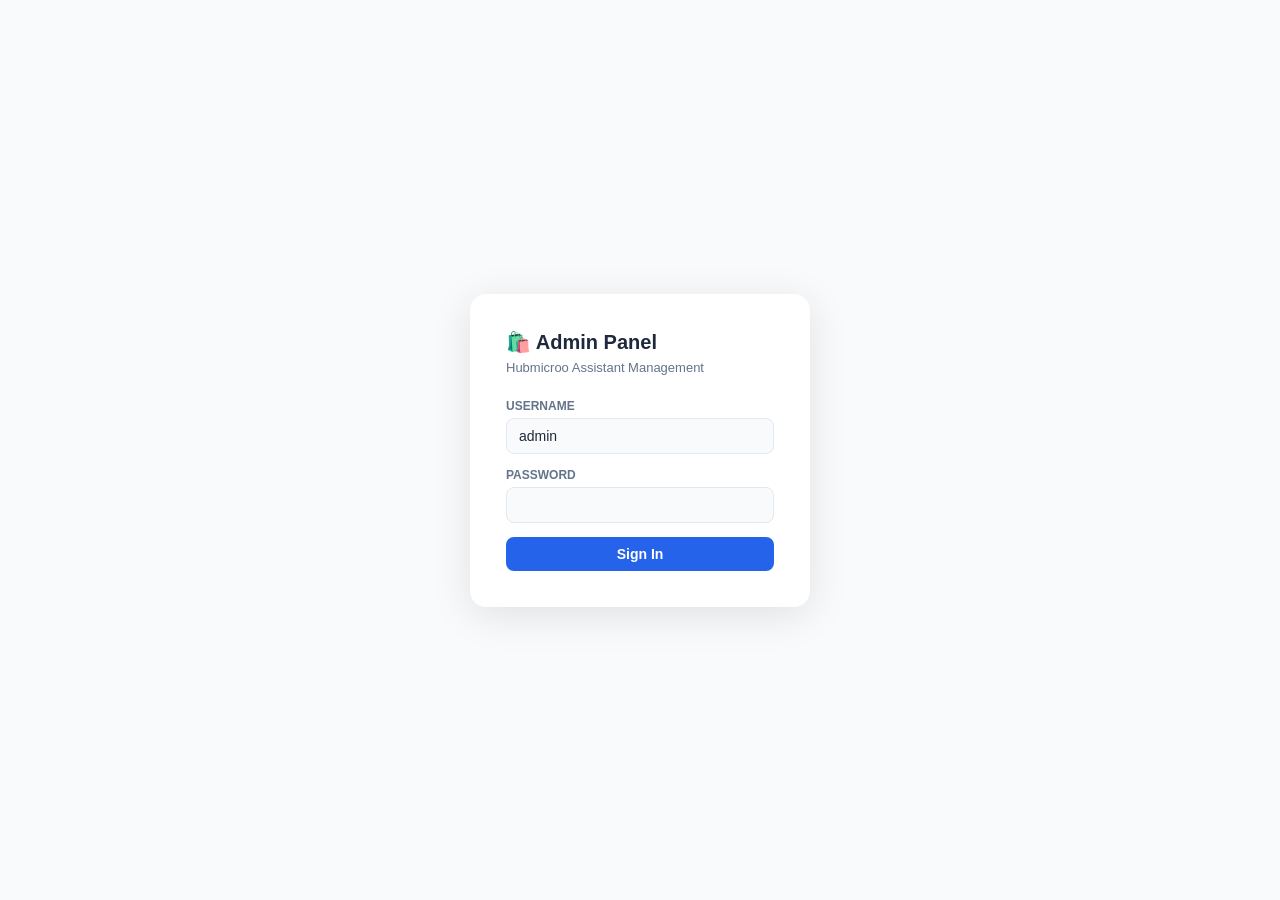
<file: frontend/admin.html>
<!DOCTYPE html>
<html lang="en">
<head>
  <meta charset="UTF-8">
  <meta name="viewport" content="width=device-width, initial-scale=1.0">
  <title>Hubmicroo Admin Panel</title>
  <style>
    *, *::before, *::after { box-sizing: border-box; margin: 0; padding: 0; }
    body { font-family: -apple-system, BlinkMacSystemFont, 'Segoe UI', sans-serif; background: #f8fafc; color: #1e293b; }
    .sidebar { width: 220px; background: #1e293b; color: #fff; height: 100vh; position: fixed; top: 0; left: 0; display: flex; flex-direction: column; padding: 0; z-index: 100; }
    .sidebar-logo { padding: 20px 18px 16px; font-size: 16px; font-weight: 800; border-bottom: 1px solid rgba(255,255,255,0.08); }
    .sidebar-logo span { font-size: 11px; font-weight: 400; opacity: 0.55; display: block; margin-top: 2px; }
    .sidebar nav { flex: 1; padding: 12px 0; }
    .nav-link { display: flex; align-items: center; gap: 10px; padding: 10px 18px; font-size: 14px; cursor: pointer; border-radius: 0; transition: background 0.15s; color: rgba(255,255,255,0.75); border: none; background: none; width: 100%; text-align: left; }
    .nav-link:hover, .nav-link.active { background: rgba(255,255,255,0.08); color: #fff; }
    .main { margin-left: 220px; min-height: 100vh; }
    .topbar { background: #fff; border-bottom: 1px solid #e2e8f0; padding: 14px 24px; display: flex; align-items: center; justify-content: space-between; }
    .topbar h1 { font-size: 18px; font-weight: 700; }
    #logout-btn { background: none; border: 1px solid #e2e8f0; padding: 6px 14px; border-radius: 8px; cursor: pointer; font-size: 13px; color: #64748b; }
    #logout-btn:hover { background: #f1f5f9; }
    .content { padding: 24px; }
    .section { display: none; }
    .section.active { display: block; }

    /* Login overlay */
    #login-overlay { position: fixed; inset: 0; background: #f8fafc; display: flex; align-items: center; justify-content: center; z-index: 9999; }
    .login-card { background: #fff; border-radius: 16px; padding: 36px; box-shadow: 0 8px 40px rgba(0,0,0,0.1); width: 340px; }
    .login-card h2 { font-size: 20px; font-weight: 800; margin-bottom: 6px; }
    .login-card p { font-size: 13px; color: #64748b; margin-bottom: 24px; }
    .form-group { margin-bottom: 14px; }
    .form-group label { font-size: 12px; font-weight: 600; color: #64748b; display: block; margin-bottom: 5px; }
    input[type=text], input[type=password], input[type=number], textarea, select {
      width: 100%; padding: 9px 12px; border: 1px solid #e2e8f0; border-radius: 8px;
      font-size: 14px; color: #1e293b; background: #f8fafc; outline: none; font-family: inherit;
    }
    input:focus, textarea:focus, select:focus { border-color: #2563eb; background: #fff; }
    .btn { padding: 9px 18px; border-radius: 8px; border: none; cursor: pointer; font-size: 14px; font-weight: 600; transition: background 0.15s; }
    .btn-primary { background: #2563eb; color: #fff; width: 100%; }
    .btn-primary:hover { background: #1d4ed8; }
    .btn-secondary { background: #f1f5f9; color: #1e293b; }
    .btn-secondary:hover { background: #e2e8f0; }
    .btn-danger { background: #ef4444; color: #fff; }
    .btn-danger:hover { background: #dc2626; }
    .btn-sm { padding: 5px 12px; font-size: 12px; }
    #login-error { color: #ef4444; font-size: 13px; margin-top: 8px; display: none; }

    /* Stats cards */
    .stats-grid { display: grid; grid-template-columns: repeat(auto-fill, minmax(200px, 1fr)); gap: 16px; margin-bottom: 24px; }
    .stat-card { background: #fff; border-radius: 12px; padding: 18px; border: 1px solid #e2e8f0; }
    .stat-card .label { font-size: 12px; color: #64748b; font-weight: 600; margin-bottom: 6px; }
    .stat-card .value { font-size: 28px; font-weight: 800; color: #2563eb; }
    .stat-card .sub { font-size: 12px; color: #64748b; margin-top: 2px; }
    .badge { display: inline-block; padding: 2px 8px; border-radius: 20px; font-size: 11px; font-weight: 600; }
    .badge-green { background: #dcfce7; color: #166534; }
    .badge-red { background: #fee2e2; color: #991b1b; }
    .badge-yellow { background: #fef9c3; color: #854d0e; }

    /* Table */
    .table-wrap { background: #fff; border-radius: 12px; border: 1px solid #e2e8f0; overflow: auto; }
    table { width: 100%; border-collapse: collapse; font-size: 13px; }
    th { text-align: left; padding: 10px 14px; font-size: 11px; color: #64748b; font-weight: 700; border-bottom: 1px solid #e2e8f0; background: #f8fafc; }
    td { padding: 10px 14px; border-bottom: 1px solid #f1f5f9; vertical-align: middle; }
    tr:last-child td { border-bottom: none; }
    tr:hover td { background: #f8fafc; }

    /* Product form */
    .form-grid { display: grid; grid-template-columns: 1fr 1fr; gap: 14px; }
    .form-full { grid-column: 1 / -1; }
    .panel { background: #fff; border-radius: 12px; border: 1px solid #e2e8f0; padding: 20px; margin-bottom: 20px; }
    .panel h3 { font-size: 15px; font-weight: 700; margin-bottom: 16px; padding-bottom: 10px; border-bottom: 1px solid #f1f5f9; }
    .toast { position: fixed; bottom: 20px; right: 20px; background: #1e293b; color: #fff; padding: 12px 18px; border-radius: 10px; font-size: 13px; z-index: 9999; transform: translateY(60px); transition: transform 0.25s; pointer-events: none; }
    .toast.show { transform: translateY(0); }
    .toast.error { background: #ef4444; }
  </style>
</head>
<body>

<!-- Login Overlay -->
<div id="login-overlay">
  <div class="login-card">
    <h2>🛍️ Admin Panel</h2>
    <p>Hubmicroo Assistant Management</p>
    <div class="form-group">
      <label>USERNAME</label>
      <input type="text" id="login-user" value="admin" autocomplete="username">
    </div>
    <div class="form-group">
      <label>PASSWORD</label>
      <input type="password" id="login-pass" autocomplete="current-password">
    </div>
    <button class="btn btn-primary" onclick="doLogin()">Sign In</button>
    <div id="login-error">Invalid credentials</div>
  </div>
</div>

<!-- Sidebar -->
<div class="sidebar">
  <div class="sidebar-logo">🛍️ Hubmicroo <span>Admin Panel</span></div>
  <nav>
    <button class="nav-link active" onclick="showSection('dashboard')">📊 Dashboard</button>
    <button class="nav-link" onclick="showSection('products')">📦 Products</button>
    <button class="nav-link" onclick="showSection('pages')">📄 Pages / FAQ</button>
    <button class="nav-link" onclick="showSection('queries')">🔍 Recent Queries</button>
  </nav>
</div>

<!-- Main -->
<div class="main">
  <div class="topbar">
    <h1 id="section-title">Dashboard</h1>
    <button id="logout-btn" onclick="doLogout()">Log out</button>
  </div>
  <div class="content">

    <!-- Dashboard -->
    <div id="section-dashboard" class="section active">
      <div class="stats-grid" id="stats-grid">
        <div class="stat-card"><div class="label">INDEXED DOCS</div><div class="value" id="stat-docs">—</div></div>
        <div class="stat-card"><div class="label">CACHE SIZE</div><div class="value" id="stat-cache">—</div></div>
        <div class="stat-card"><div class="label">OLLAMA</div><div class="value" id="stat-ollama" style="font-size:16px;padding-top:6px">—</div></div>
        <div class="stat-card"><div class="label">QDRANT</div><div class="value" id="stat-qdrant" style="font-size:16px;padding-top:6px">—</div></div>
      </div>
      <div class="panel">
        <h3>Actions</h3>
        <button class="btn btn-secondary" onclick="doReindex()">🔄 Full Reindex (admin)</button>
        &nbsp;
        <button class="btn btn-secondary" onclick="loadStats()">↻ Refresh stats</button>
      </div>
    </div>

    <!-- Products -->
    <div id="section-products" class="section">
      <div class="panel">
        <h3 id="product-form-title">Add Product</h3>
        <div class="form-grid">
          <div class="form-group"><label>ID (unique slug)</label><input type="text" id="p-id"></div>
          <div class="form-group"><label>SKU</label><input type="text" id="p-sku"></div>
          <div class="form-group form-full"><label>Name</label><input type="text" id="p-name"></div>
          <div class="form-group form-full"><label>Description</label><textarea id="p-desc" rows="3"></textarea></div>
          <div class="form-group"><label>Price (PKR)</label><input type="number" id="p-price" value="0"></div>
          <div class="form-group"><label>Currency</label><select id="p-currency"><option>PKR</option><option>USD</option><option>AED</option></select></div>
          <div class="form-group"><label>Category</label><input type="text" id="p-category"></div>
          <div class="form-group"><label>In Stock</label><select id="p-stock"><option value="true">Yes</option><option value="false">No</option></select></div>
          <div class="form-group form-full"><label>Image URL</label><input type="text" id="p-img"></div>
          <div class="form-group form-full"><label>Buy URL</label><input type="text" id="p-url"></div>
          <div class="form-group form-full"><label>Tags (comma-separated)</label><input type="text" id="p-tags"></div>
        </div>
        <div style="margin-top:14px;display:flex;gap:8px">
          <button class="btn btn-primary" onclick="saveProduct()">💾 Save &amp; Index</button>
          <button class="btn btn-secondary" onclick="clearProductForm()">Clear</button>
        </div>
      </div>
      <div class="table-wrap">
        <table>
          <thead><tr><th>ID</th><th>Name</th><th>Price</th><th>Stock</th><th>Category</th><th></th></tr></thead>
          <tbody id="products-table-body"><tr><td colspan="6" style="color:#94a3b8;text-align:center;padding:20px">Loading…</td></tr></tbody>
        </table>
      </div>
    </div>

    <!-- Pages -->
    <div id="section-pages" class="section">
      <div class="panel">
        <h3>Add / Edit Page</h3>
        <div class="form-group"><label>ID (unique slug, e.g. "returns")</label><input type="text" id="pg-id"></div>
        <div class="form-group"><label>Title</label><input type="text" id="pg-title"></div>
        <div class="form-group"><label>Content</label><textarea id="pg-content" rows="8"></textarea></div>
        <div style="margin-top:14px">
          <button class="btn btn-primary" onclick="savePage()">💾 Save &amp; Index</button>
        </div>
      </div>
    </div>

    <!-- Queries -->
    <div id="section-queries" class="section">
      <div class="panel" style="margin-bottom:16px">
        <h3>Recent Queries (anonymised)</h3>
        <button class="btn btn-secondary btn-sm" onclick="loadQueries()">↻ Refresh</button>
      </div>
      <div class="table-wrap">
        <table>
          <thead><tr><th>Time</th><th>Lang</th><th>Type</th><th>Cached</th><th>Chars</th></tr></thead>
          <tbody id="queries-table-body"></tbody>
        </table>
      </div>
    </div>

  </div>
</div>

<div class="toast" id="toast"></div>

<script>
  let token = sessionStorage.getItem("hm_admin_token") || "";

  // ── Auth ────────────────────────────────────────────────────────────────────
  async function doLogin() {
    const user = document.getElementById("login-user").value;
    const pass = document.getElementById("login-pass").value;
    const fd = new FormData();
    fd.append("username", user); fd.append("password", pass);
    try {
      const r = await fetch("/admin/login", { method: "POST", body: fd });
      if (!r.ok) throw new Error();
      const d = await r.json();
      token = d.access_token;
      sessionStorage.setItem("hm_admin_token", token);
      document.getElementById("login-overlay").style.display = "none";
      loadStats();
      loadProducts();
    } catch {
      document.getElementById("login-error").style.display = "block";
    }
  }

  function doLogout() {
    token = ""; sessionStorage.removeItem("hm_admin_token");
    location.reload();
  }

  // Auto-hide login if token exists
  if (token) {
    document.getElementById("login-overlay").style.display = "none";
    loadStats(); loadProducts();
  }

  document.getElementById("login-pass").addEventListener("keydown", e => { if (e.key === "Enter") doLogin(); });

  // ── Navigation ───────────────────────────────────────────────────────────────
  const sectionTitles = { dashboard: "Dashboard", products: "Products", pages: "Pages / FAQ", queries: "Recent Queries" };
  function showSection(name) {
    document.querySelectorAll(".section").forEach(s => s.classList.remove("active"));
    document.querySelectorAll(".nav-link").forEach(n => n.classList.remove("active"));
    document.getElementById("section-" + name).classList.add("active");
    document.querySelectorAll(".nav-link").forEach(n => { if (n.textContent.toLowerCase().includes(name.replace("dashboard","dashb"))) n.classList.add("active"); });
    document.getElementById("section-title").textContent = sectionTitles[name];
    if (name === "queries") loadQueries();
    if (name === "products") loadProducts();
  }
  // Fix nav click targeting
  document.querySelectorAll(".nav-link").forEach((btn, i) => {
    const keys = ["dashboard","products","pages","queries"];
    btn.onclick = () => showSection(keys[i]);
  });

  // ── Stats ───────────────────────────────────────────────────────────────────
  async function loadStats() {
    try {
      const [s, h] = await Promise.all([
        authFetch("/api/stats"), authFetch("/api/health")
      ]);
      const stats = await s.json(); const health = await h.json();
      document.getElementById("stat-docs").textContent = stats.collection?.points_count ?? "—";
      document.getElementById("stat-cache").textContent = stats.cache?.size ?? "—";
      document.getElementById("stat-ollama").innerHTML = badge(health.ollama, "Ollama");
      document.getElementById("stat-qdrant").innerHTML = badge(health.qdrant, "Qdrant");
    } catch (e) { console.error(e); }
  }

  function badge(ok, label) {
    return ok
      ? `<span class="badge badge-green">● ${label} OK</span>`
      : `<span class="badge badge-red">✕ ${label} Down</span>`;
  }

  // ── Reindex ─────────────────────────────────────────────────────────────────
  async function doReindex() {
    if (!confirm("Full reindex from data files. This may take a moment. Continue?")) return;
    try {
      const r = await authFetch("/admin/reindex", "POST");
      const d = await r.json();
      showToast(`Reindex done: ${d.indexed} items`);
      loadStats();
    } catch { showToast("Reindex failed", true); }
  }

  // ── Products ────────────────────────────────────────────────────────────────
  let productsList = [];

  async function loadProducts() {
    // Load from the data file via our reindex endpoint isn't ideal;
    // we call /api/stats for count and show a placeholder message.
    document.getElementById("products-table-body").innerHTML =
      `<tr><td colspan="6" style="color:#94a3b8;text-align:center;padding:20px">Use the form above to add/edit products. Products appear after indexing.</td></tr>`;
  }

  async function saveProduct() {
    const product = {
      id: v("p-id"), name: v("p-name"), description: v("p-desc"),
      price: parseFloat(v("p-price")) || 0,
      currency: v("p-currency"), in_stock: v("p-stock") === "true",
      image_url: v("p-img"), buy_url: v("p-url"),
      category: v("p-category"), sku: v("p-sku"),
      tags: v("p-tags").split(",").map(t => t.trim()).filter(Boolean),
    };
    if (!product.id || !product.name) { showToast("ID and Name are required", true); return; }
    try {
      const r = await authFetch("/admin/products", "POST", product);
      if (!r.ok) throw new Error(await r.text());
      showToast(`Product "${product.name}" saved and indexed!`);
      clearProductForm();
      loadStats();
    } catch (e) { showToast("Save failed: " + e.message, true); }
  }

  function clearProductForm() {
    ["p-id","p-name","p-desc","p-price","p-img","p-url","p-category","p-sku","p-tags"].forEach(id => {
      const el = document.getElementById(id);
      if (el) el.value = el.type === "number" ? "0" : "";
    });
  }

  // ── Pages ────────────────────────────────────────────────────────────────────
  async function savePage() {
    const page = { id: v("pg-id"), title: v("pg-title"), content: v("pg-content") };
    if (!page.id || !page.title) { showToast("ID and Title required", true); return; }
    try {
      const r = await authFetch("/admin/pages", "POST", page);
      if (!r.ok) throw new Error();
      showToast(`Page "${page.title}" saved and indexed!`);
    } catch { showToast("Save failed", true); }
  }

  // ── Queries ──────────────────────────────────────────────────────────────────
  async function loadQueries() {
    try {
      const r = await authFetch("/admin/queries");
      const rows = await r.json();
      const tbody = document.getElementById("queries-table-body");
      if (!rows.length) { tbody.innerHTML = `<tr><td colspan="5" style="color:#94a3b8;text-align:center;padding:20px">No queries yet</td></tr>`; return; }
      tbody.innerHTML = rows.map(q => `
        <tr>
          <td>${new Date(q.ts * 1000).toLocaleTimeString()}</td>
          <td><span class="badge badge-${q.lang==="en"?"green":q.lang==="ur"?"yellow":"red"}">${q.lang.toUpperCase()}</span></td>
          <td>${q.type}</td>
          <td>${q.cached ? "✅" : "—"}</td>
          <td>${q.chars} chars</td>
        </tr>`).join("");
    } catch { showToast("Failed to load queries", true); }
  }

  // ── Helpers ──────────────────────────────────────────────────────────────────
  function v(id) { return (document.getElementById(id)?.value || "").trim(); }

  function authFetch(url, method = "GET", body = null) {
    const opts = { method, headers: { Authorization: "Bearer " + token } };
    if (body) { opts.headers["Content-Type"] = "application/json"; opts.body = JSON.stringify(body); }
    return fetch(url, opts);
  }

  let toastTimer;
  function showToast(msg, isError = false) {
    const t = document.getElementById("toast");
    t.textContent = msg;
    t.className = "toast show" + (isError ? " error" : "");
    clearTimeout(toastTimer);
    toastTimer = setTimeout(() => t.classList.remove("show"), 3000);
  }
</script>
</body>
</html>
</file>
